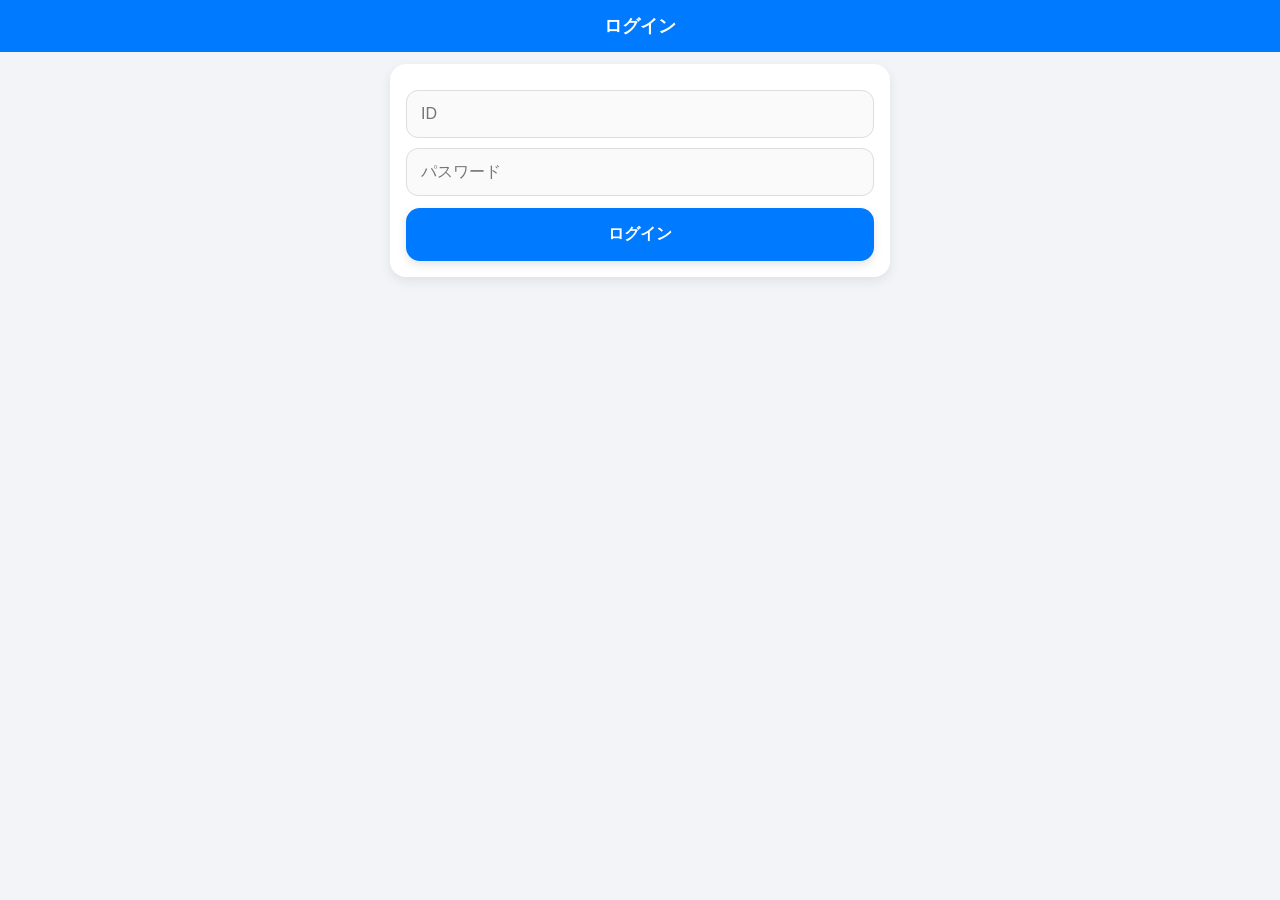
<file: index.html>
<!DOCTYPE html>
<html>
<head>
  <meta name="viewport" content="width=device-width, initial-scale=1">
  <link rel="manifest" href="manifest.json">
  <meta name="theme-color" content="#007bff">
  <link rel="apple-touch-icon" href="icon-192.png">
  <meta name="apple-mobile-web-app-capable" content="yes">
  <meta name="apple-mobile-web-app-status-bar-style" content="default">
  <meta name="apple-mobile-web-app-title" content="送迎管理">
  <title>ログイン</title>
  <link rel="stylesheet" href="style.css">
  <style>
    .header{ position:relative; z-index:1; }
    .card{ position:relative; z-index:2; }
    input{ position:relative; z-index:3; }
  </style>
</head>
<body>
  <div class="header">ログイン</div>

  <div class="card">
    <input id="id" placeholder="ID">
    <input id="pass" type="password" placeholder="パスワード">
    <button onclick="login()">ログイン</button>
  </div>

  <script src="login.js?v=20260403-1"></script>
</body>
</html>
</file>
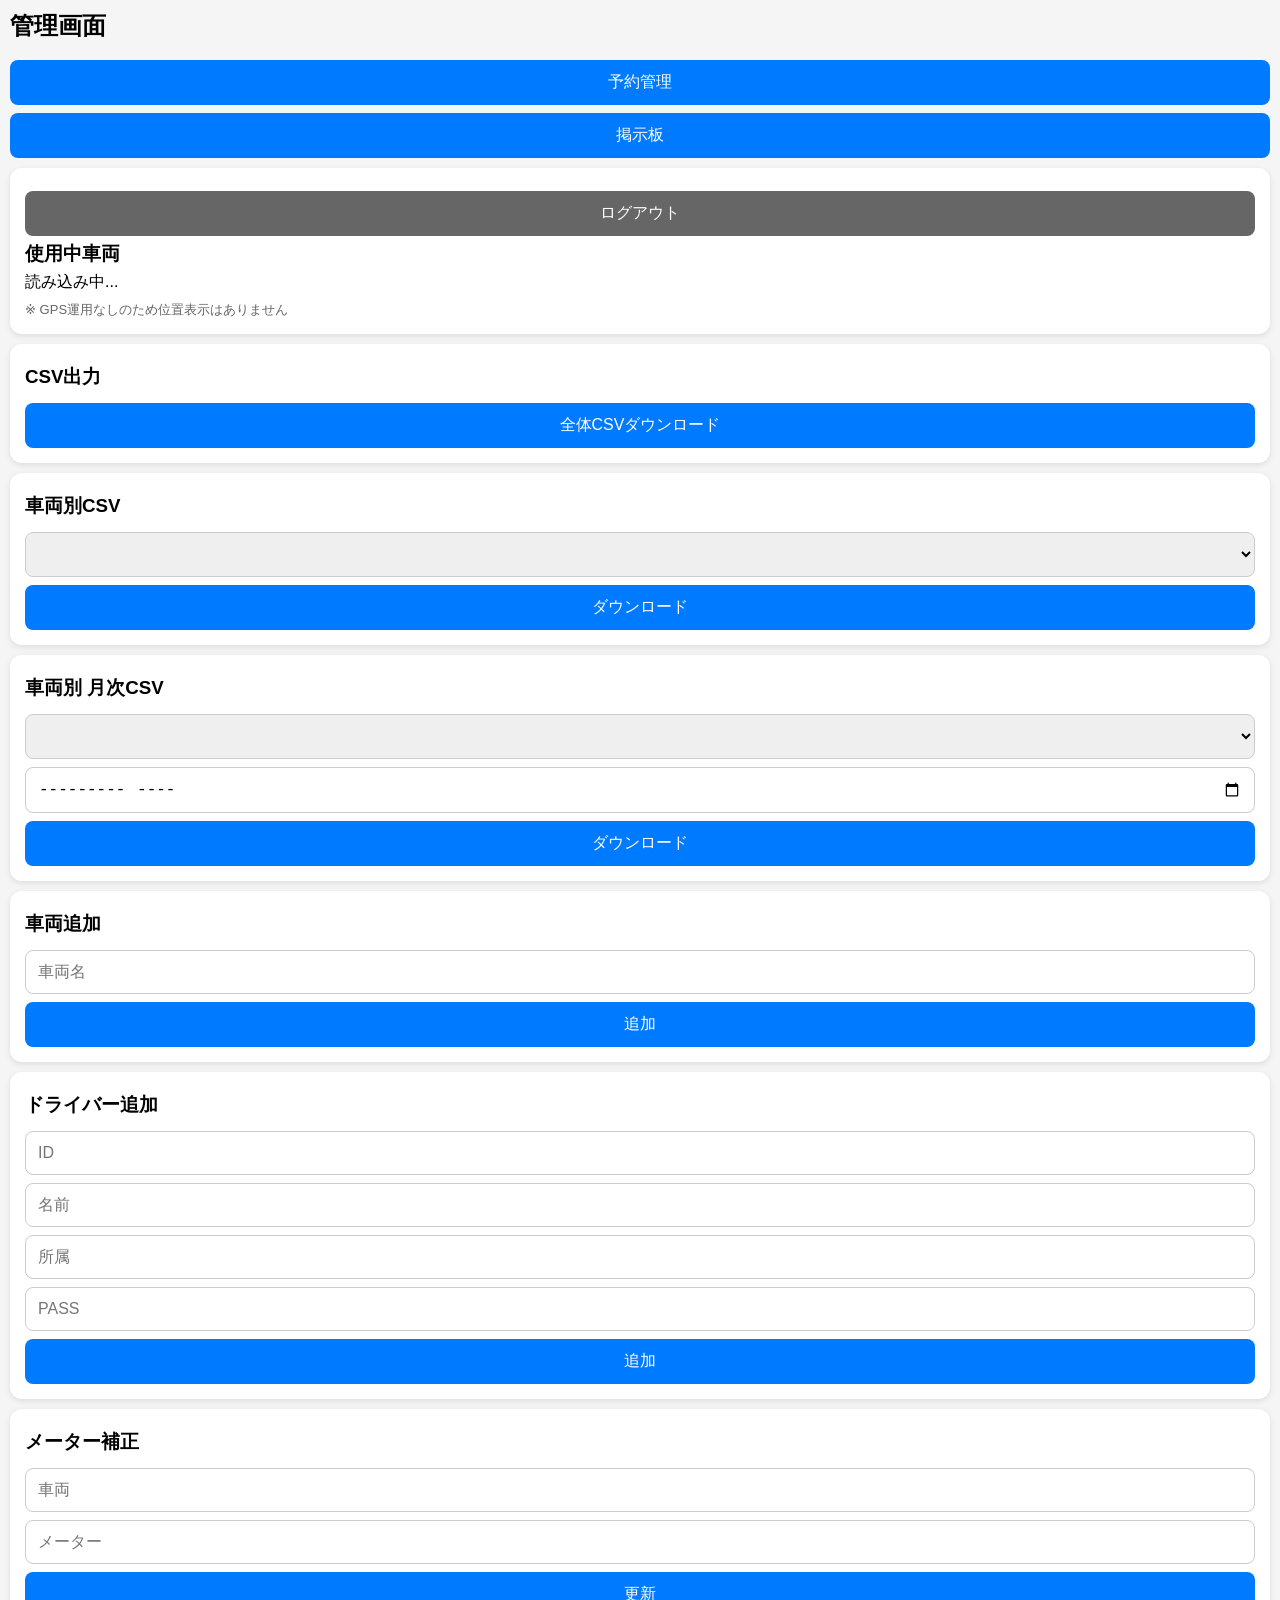
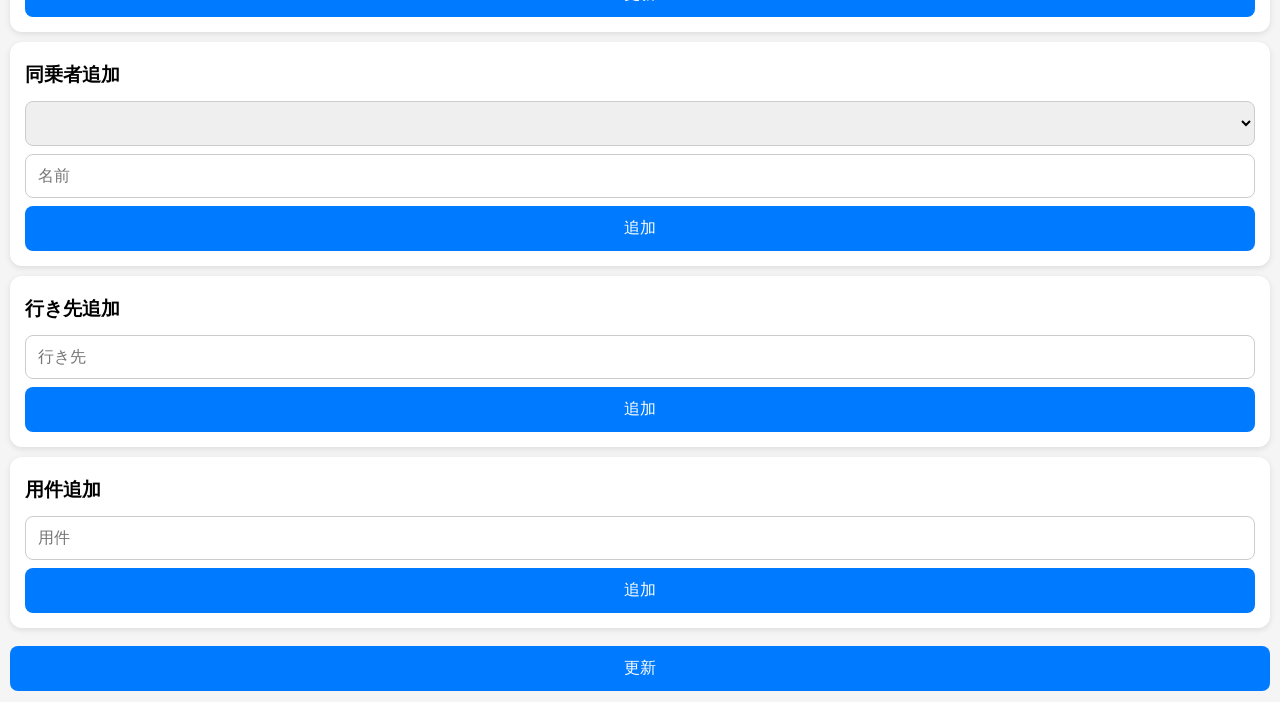
<file: admin.html>
<!DOCTYPE html>
<html>
<head>
  <meta name="viewport" content="width=device-width,initial-scale=1">
  <title>管理画面</title>
  <style>
    *{ box-sizing:border-box; }
    body{
      font-family:sans-serif;
      margin:0;
      padding:10px;
      background:#f5f5f5;
    }
    .card{
      background:#fff;
      padding:15px;
      margin:10px 0;
      border-radius:12px;
      box-shadow:0 2px 6px rgba(0,0,0,0.1);
    }
    h2{ margin:0 0 10px 0; }
    h3{ margin:5px 0; }
    input,select,button{
      width:100%;
      padding:12px;
      margin-top:8px;
      font-size:16px;
      border-radius:8px;
      border:1px solid #ccc;
    }
    button{
      background:#007bff;
      color:#fff;
      border:none;
    }
    .subtle{
      background:#666;
    }
    .note{
      margin-top:8px;
      font-size:13px;
      color:#666;
    }
  </style>
</head>
<body>
  <h2>管理画面</h2>

  <button onclick="location.href='reservation.html'">予約管理</button>
  <button onclick="location.href='board.html'">掲示板</button>

  <div class="card">
    <button class="subtle" onclick="logout()">ログアウト</button>
    <h3>使用中車両</h3>
    <div id="running">読み込み中...</div>
    <div class="note">※ GPS運用なしのため位置表示はありません</div>
  </div>

  <div class="card">
    <h3>CSV出力</h3>
    <button onclick="downloadCSV()">全体CSVダウンロード</button>
  </div>

  <div class="card">
    <h3>車両別CSV</h3>
    <select id="csvCar"></select>
    <button onclick="downloadCarCSV()">ダウンロード</button>
  </div>

  <div class="card">
    <h3>車両別 月次CSV</h3>
    <select id="csvCarMonth"></select>
    <input type="month" id="csvMonth">
    <button onclick="downloadCarMonthCSV()">ダウンロード</button>
  </div>

  <div class="card">
    <h3>車両追加</h3>
    <input id="newCar" placeholder="車両名">
    <button onclick="addCar()">追加</button>
  </div>

  <div class="card">
    <h3>ドライバー追加</h3>
    <input id="newId" placeholder="ID">
    <input id="newName" placeholder="名前">
    <input id="newDept" placeholder="所属">
    <input id="newPass" placeholder="PASS">
    <button onclick="addDriver()">追加</button>
  </div>

  <div class="card">
    <h3>メーター補正</h3>
    <input id="fixCar" placeholder="車両">
    <input id="fixMeter" placeholder="メーター">
    <button onclick="fixMeterAction()">更新</button>
  </div>

  <div class="card">
    <h3>同乗者追加</h3>
    <select id="pGroup"></select>
    <input id="pName" placeholder="名前">
    <button onclick="addPassenger()">追加</button>
  </div>

  <div class="card">
    <h3>行き先追加</h3>
    <input id="dName" placeholder="行き先">
    <button onclick="addDestination()">追加</button>
  </div>

  <div class="card">
    <h3>用件追加</h3>
    <input id="uName" placeholder="用件">
    <button onclick="addPurpose()">追加</button>
  </div>

  <button onclick="load(true)">更新</button>

  <script src="admin.js?v=20260403-1"></script>
</body>
</html>
</file>
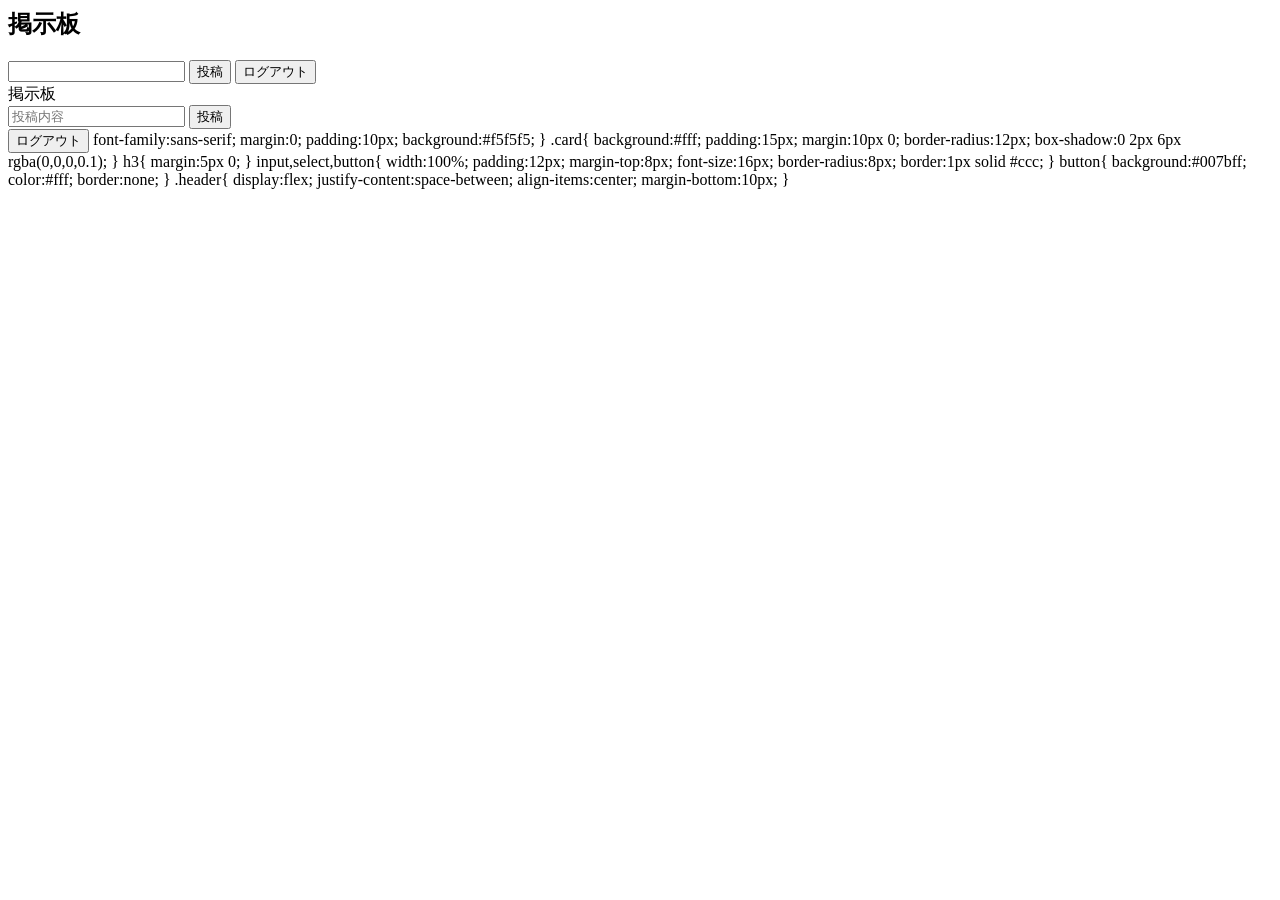
<file: board.html>
<h2>掲示板</h2>

<div id="list"></div>

<input id="msg">

<button onclick="post()">投稿</button>
<script src="board.js?v=20260323"></script>

<button onclick="logout()">ログアウト</button>
<style>
*{
box-sizing:border-box;
}

body{<!DOCTYPE html>
<html>
<head>
  <meta name="viewport" content="width=device-width,initial-scale=1">
  <title>掲示板</title>
  <style>
    *{ box-sizing:border-box; }
    body{
      font-family:sans-serif;
      margin:0;
      padding:10px;
      background:#f5f5f5;
    }
    .card{
      background:#fff;
      padding:15px;
      margin:10px 0;
      border-radius:12px;
      box-shadow:0 2px 6px rgba(0,0,0,0.1);
    }
    h3{ margin:5px 0; }
    input,select,button{
      width:100%;
      padding:12px;
      margin-top:8px;
      font-size:16px;
      border-radius:8px;
      border:1px solid #ccc;
    }
    button{
      background:#007bff;
      color:#fff;
      border:none;
    }
    .header{
      display:flex;
      justify-content:space-between;
      align-items:center;
      margin-bottom:10px;
      font-size:22px;
      font-weight:bold;
    }
  </style>
</head>
<body>
  <div class="header">掲示板</div>

  <div class="card">
    <div id="list"></div>
    <input id="msg" placeholder="投稿内容">
    <button onclick="postMessage()">投稿</button>
  </div>

  <button onclick="logout()">ログアウト</button>

  <script src="board.js?v=20260403-1"></script>
</body>
</html>
font-family:sans-serif;
margin:0;
padding:10px;
background:#f5f5f5;
}

.card{
background:#fff;
padding:15px;
margin:10px 0;
border-radius:12px;
box-shadow:0 2px 6px rgba(0,0,0,0.1);
}

h3{
margin:5px 0;
}

input,select,button{
width:100%;
padding:12px;
margin-top:8px;
font-size:16px;
border-radius:8px;
border:1px solid #ccc;
}

button{
background:#007bff;
color:#fff;
border:none;
}

.header{
display:flex;
justify-content:space-between;
align-items:center;
margin-bottom:10px;
}
</style>
</file>
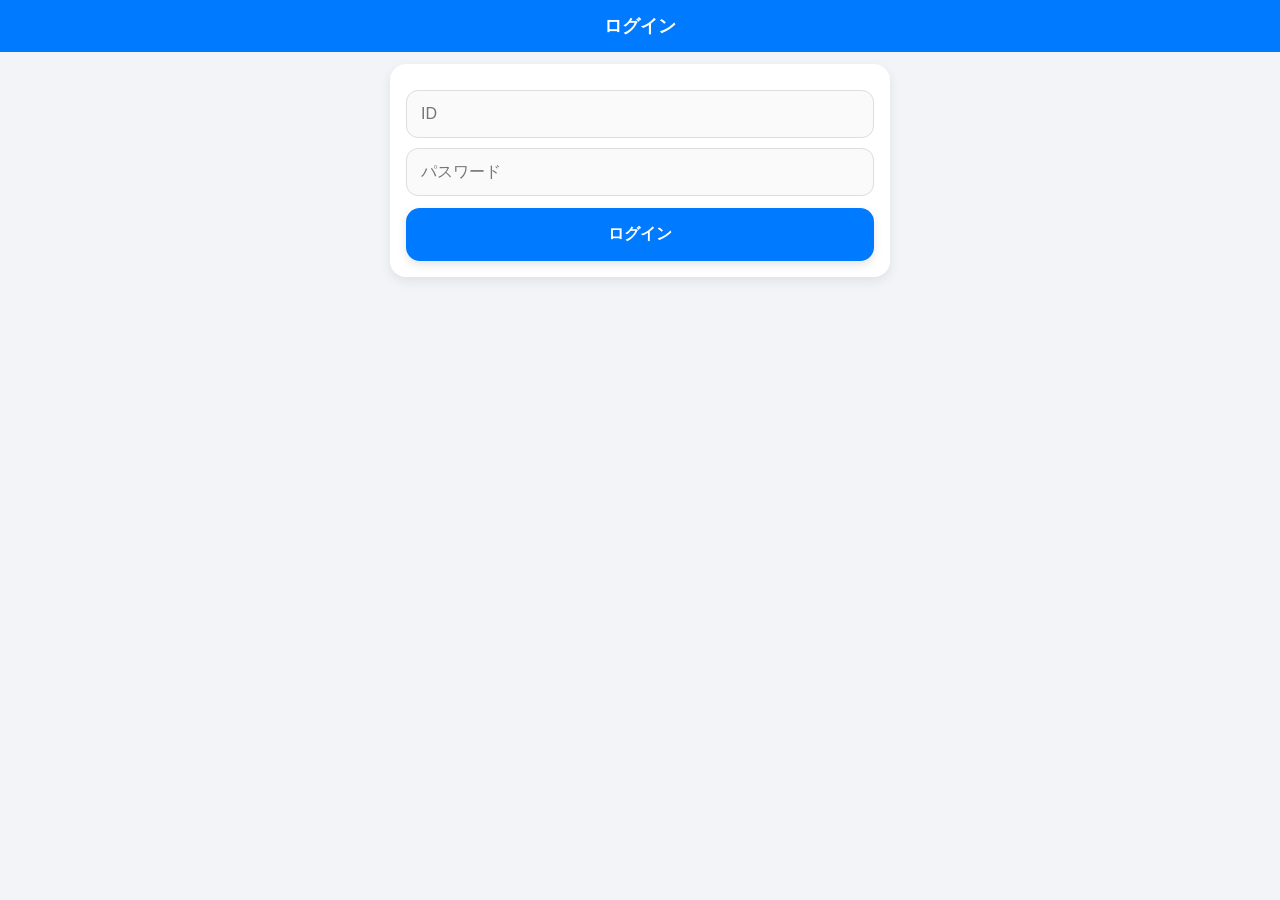
<file: driver_arrival.html>
<!DOCTYPE html>
<html>
<head>
  <meta name="viewport" content="width=device-width,initial-scale=1">
  <title>到着</title>
  <link rel="stylesheet" href="style.css">
  <style>
    .chips{
      display:flex;
      flex-wrap:wrap;
      gap:8px;
      margin-top:8px;
    }
    .chip{
      padding:10px 14px;
      background:#eee;
      border-radius:20px;
      font-size:14px;
      cursor:pointer;
      user-select:none;
    }
    .chip.active{
      background:#007bff;
      color:#fff;
    }
    .tab{
      display:inline-block;
      padding:8px 12px;
      margin-right:6px;
      margin-top:6px;
      background:#ddd;
      border-radius:10px;
      cursor:pointer;
      user-select:none;
    }
    .tab.active{
      background:#007bff;
      color:#fff;
    }
    .warn{
      margin-top:10px;
      padding:10px;
      border-radius:10px;
      background:#fff3cd;
      color:#856404;
      font-size:14px;
    }
    .info{
      margin-top:10px;
      padding:10px;
      border-radius:10px;
      background:#e8f4ff;
      color:#0b5cab;
      font-size:14px;
    }
    .bottom-space{
      height:90px;
    }
  </style>
</head>
<body>
  <div class="header">到着処理</div>

  <div class="card">
    <h3>運転者</h3>
    <select id="driverSelect"></select>

    <h3>同乗者</h3>
    <div id="groupTabs"></div>
    <div id="passengerList" class="chips"></div>
    <input id="passengerOther" placeholder="その他">

    <h3>行き先</h3>
    <div id="destList" class="chips"></div>
    <input id="destOther" placeholder="その他">

    <h3>用件</h3>
    <div id="purposeList" class="chips"></div>
    <input id="purposeOther" placeholder="その他">

    <h3>備考</h3>
    <input id="memo">

    <h3>開始メーター</h3>
    <input id="startMeterView" readonly>

    <h3>到着メーター</h3>
    <input id="endMeter" type="number" inputmode="decimal" placeholder="到着時のメーターを入力">

    <div id="meterWarn" class="warn" style="display:none;"></div>
    <div id="runInfo" class="info" style="display:none;"></div>
  </div>

  <div class="bottom-space"></div>

  <div class="fixed-btn">
    <button id="arrivalBtn" class="btn-danger">到着</button>
  </div>

  <script src="driver.js?v=20260407-prod-1"></script>
  <script>
    let selectedPassengers = new Set();
    let selectedDest = new Set();
    let selectedPurpose = new Set();
    let allPassengers = [];
    let arrivalSending = false;
    let arrivalDone = false;
    let currentRunData = null;

    window.addEventListener("load", async () => {
      const user = JSON.parse(localStorage.getItem("user"));
      if(!user){
        location.href = "index.html";
        return;
      }

      try{
        const [drivers, masters, currentRun] = await Promise.all([
          jsonp(GAS + "?type=drivers"),
          jsonp(GAS + "?type=masters"),
          fetchCurrentRun(user.name)
        ]);

        if(!currentRun || !currentRun.exists){
          alert("進行中の運行が見つかりません。");
          location.href = "driver_start.html";
          return;
        }

        currentRunData = currentRun;

        localStorage.setItem("lastCar", String(currentRun.car || ""));
        localStorage.setItem("startMeter", String(currentRun.startMeter || ""));

        initDriverSelect(drivers, user);
        initPassengerArea(masters);
        initDestinations(masters);
        initPurposes(masters);
        applyRunInfo(currentRun);

        document.getElementById("endMeter").addEventListener("input", updateMeterWarning);
        updateMeterWarning();

        const pending = localStorage.getItem("pendingArrival");
        if(pending){
          document.getElementById("arrivalBtn").textContent = "未送信あり";
        }

        document.getElementById("arrivalBtn").onclick = arrivalEx;
      }catch(e){
        console.error("arrival init error", e);
        alert("到着画面の初期化に失敗しました");
      }
    });

    async function fetchCurrentRun(driverName){
      return await jsonp(
        GAS + "?type=currentRun&driver=" + encodeURIComponent(String(driverName || "").trim())
      );
    }

    function initDriverSelect(drivers, user){
      const driverSelect = document.getElementById("driverSelect");
      driverSelect.innerHTML = "";

      (drivers || []).forEach(x => {
        const o = document.createElement("option");
        o.value = x.name;
        o.textContent = x.name;
        if(x.name === user.name) o.selected = true;
        driverSelect.appendChild(o);
      });
    }

    function initPassengerArea(masters){
      allPassengers = masters.passengers || [];

      const groups = [...new Set(allPassengers.map(x => x.group))];
      const groupTabs = document.getElementById("groupTabs");
      groupTabs.innerHTML = "";

      groups.forEach((g, i) => {
        const tab = document.createElement("span");
        tab.className = "tab";
        tab.textContent = g;

        tab.onclick = () => {
          document.querySelectorAll(".tab").forEach(t => t.classList.remove("active"));
          tab.classList.add("active");
          renderPassengers(g);
        };

        if(i === 0) tab.classList.add("active");
        groupTabs.appendChild(tab);
      });

      if(groups.length > 0){
        renderPassengers(groups[0]);
      }
    }

    function initDestinations(masters){
      const destList = document.getElementById("destList");
      destList.innerHTML = "";
      (masters.destinations || []).forEach(x => createChip(x, destList, selectedDest));
    }

    function initPurposes(masters){
      const purposeList = document.getElementById("purposeList");
      purposeList.innerHTML = "";
      (masters.purposes || []).forEach(x => createChip(x, purposeList, selectedPurpose));
    }

    function applyRunInfo(run){
      document.getElementById("startMeterView").value = String(run.startMeter || "");
      const runInfo = document.getElementById("runInfo");
      runInfo.style.display = "block";
      runInfo.textContent = "運行中車両：" + (run.car || "") + " / 出発時刻：" + (run.startTimeText || "");
    }

    function renderPassengers(group){
      const passengerList = document.getElementById("passengerList");
      passengerList.innerHTML = "";

      allPassengers
        .filter(x => x.group == group)
        .forEach(x => {
          createChip(x.name, passengerList, selectedPassengers);
        });
    }

    function createChip(text, container, setObj){
      const div = document.createElement("div");
      div.className = "chip";
      div.textContent = text;

      if(setObj.has(text)){
        div.classList.add("active");
      }

      div.onclick = () => {
        if(setObj.has(text)){
          setObj.delete(text);
          div.classList.remove("active");
        }else{
          setObj.add(text);
          div.classList.add("active");
        }
      };

      container.appendChild(div);
    }

    function updateMeterWarning(){
      const warn = document.getElementById("meterWarn");
      const startMeter = Number((currentRunData && currentRunData.startMeter) || localStorage.getItem("startMeter") || 0);
      const endMeter = Number(document.getElementById("endMeter").value || 0);

      if(!endMeter){
        warn.style.display = "none";
        warn.textContent = "";
        return;
      }

      if(endMeter < startMeter){
        warn.style.display = "block";
        warn.textContent = "到着メーターが開始メーターより小さいです。";
        return;
      }

      const diff = endMeter - startMeter;

      if(diff > 200){
        warn.style.display = "block";
        warn.textContent = "走行距離が大きいです。入力値をご確認ください。";
        return;
      }

      warn.style.display = "none";
      warn.textContent = "";
    }

    async function arrivalEx(){
      if(arrivalSending || arrivalDone) return;

      const btn = document.getElementById("arrivalBtn");
      const startMeter = Number((currentRunData && currentRunData.startMeter) || localStorage.getItem("startMeter") || 0);
      const car = String((currentRunData && currentRunData.car) || localStorage.getItem("lastCar") || "").trim();
      const endMeter = Number(document.getElementById("endMeter").value || 0);

      if(!car){
        alert("進行中の車両情報が取得できません。");
        return;
      }

      if(!endMeter){
        alert("到着メーターを入力してください");
        return;
      }

      if(endMeter < startMeter){
        alert("到着メーターが開始メーターより小さいです");
        return;
      }

      const diff = endMeter - startMeter;

      if(diff > 200){
        const ok = confirm("走行距離が大きすぎる可能性があります（" + diff + "km）。このまま登録しますか？");
        if(!ok) return;
      }else{
        const ok = confirm("走行距離：" + diff.toFixed(1) + "km\n\n登録しますか？");
        if(!ok) return;
      }

      arrivalSending = true;
      setBusyButton(btn, "送信中...");

      const reqId = "ARR_" + Date.now() + "_" + Math.random().toString(36).slice(2, 8);

      const passengers = [
        ...selectedPassengers,
        String(document.getElementById("passengerOther").value || "").trim()
      ].filter(Boolean).join(",");

      const dest = [
        ...selectedDest,
        String(document.getElementById("destOther").value || "").trim()
      ].filter(Boolean).join(",");

      const purpose = [
        ...selectedPurpose,
        String(document.getElementById("purposeOther").value || "").trim()
      ].filter(Boolean).join(",");

      const memo = String(document.getElementById("memo").value || "").trim();
      const driver = String(document.getElementById("driverSelect").value || "").trim();

      localStorage.setItem("pendingArrival", JSON.stringify({
        reqId,
        car,
        endMeter,
        driver,
        passengers,
        destinations: dest,
        purposes: purpose,
        memo
      }));

      const callbackName = "cb_arrival_" + reqId;

      const timeout = setTimeout(() => {
        try{ delete window[callbackName]; }catch(e){}
        arrivalSending = false;
        releaseBusyButton(btn, "再送信");
        alert("通信タイムアウト");
      }, 20000);

      window[callbackName] = function(res){
        clearTimeout(timeout);
        try{ delete window[callbackName]; }catch(e){}

        if(res && res.ok){
          arrivalDone = true;
          localStorage.removeItem("pendingArrival");
          localStorage.removeItem("lastCar");
          localStorage.removeItem("startMeter");
          alert("完了\n距離：" + (res.distance / 1000).toFixed(1) + "km");
          location.href = "driver_start.html";
          return;
        }

        arrivalSending = false;
        releaseBusyButton(btn, "再送信");
        alert("保存失敗\n" + (res && res.message ? res.message : "レスポンスなし"));
      };

      const script = document.createElement("script");
      script.src =
        GAS + "?type=arrivalEx" +
        "&reqId=" + encodeURIComponent(reqId) +
        "&car=" + encodeURIComponent(car) +
        "&endMeter=" + encodeURIComponent(endMeter) +
        "&driver=" + encodeURIComponent(driver) +
        "&passengers=" + encodeURIComponent(passengers) +
        "&destinations=" + encodeURIComponent(dest) +
        "&purposes=" + encodeURIComponent(purpose) +
        "&memo=" + encodeURIComponent(memo) +
        "&callback=" + encodeURIComponent(callbackName) +
        "&t=" + Date.now();

      script.onerror = function(){
        clearTimeout(timeout);
        try{ delete window[callbackName]; }catch(e){}
        arrivalSending = false;
        releaseBusyButton(btn, "再送信");
        alert("送信失敗");
      };

      document.body.appendChild(script);
    }
  </script>
</body>
</html>
</file>
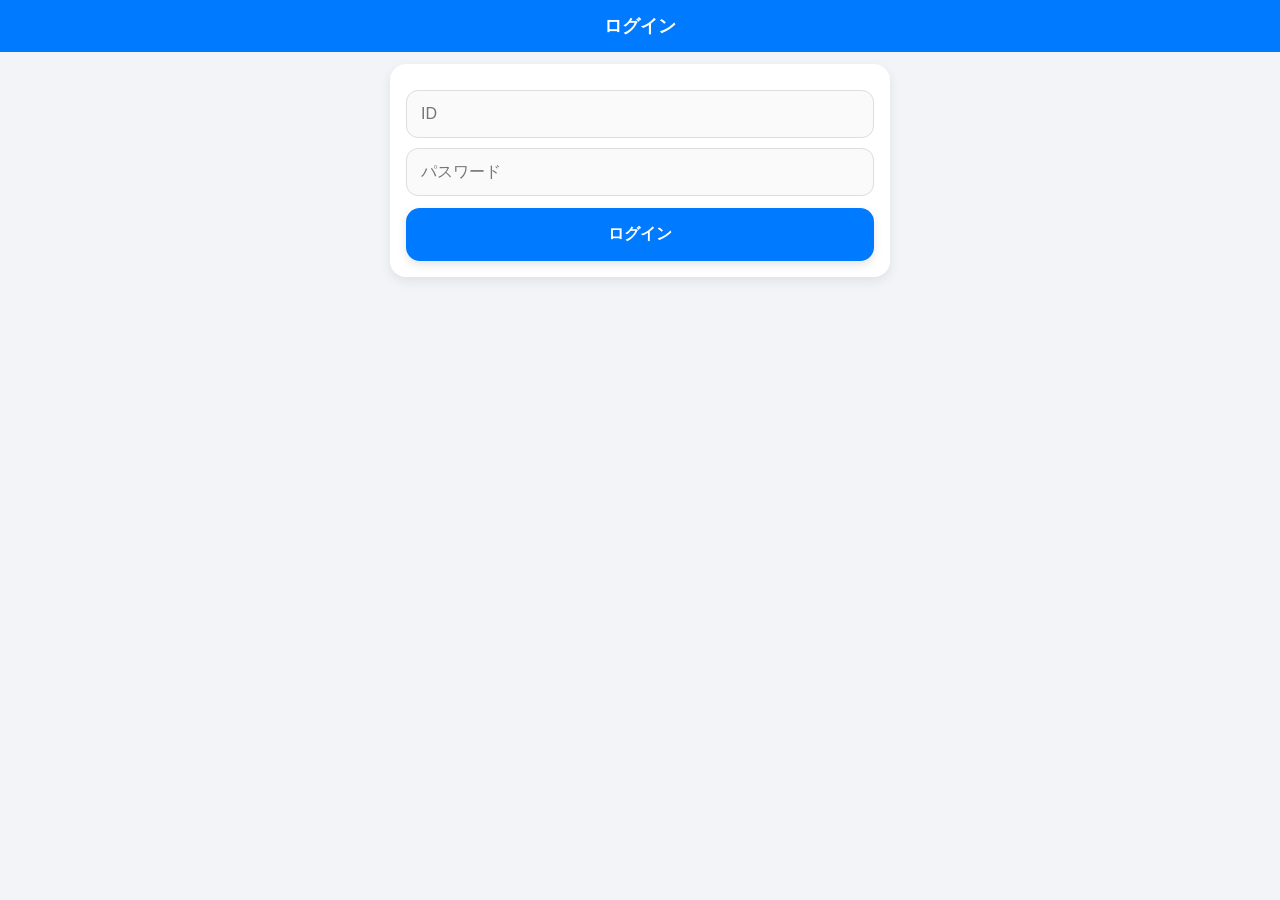
<file: driver_start.html>
<!DOCTYPE html>
<html>
<head>
  <meta name="viewport" content="width=device-width,initial-scale=1">
  <title>出発</title>
  <link rel="stylesheet" href="style.css">
</head>
<body>
  <div class="header">出発</div>

  <div class="card">
    <button onclick="logout()" style="background:#666;">ログアウト</button>
    <div class="status idle">待機中</div>

    <h3>運転者</h3>
    <select id="driverName"></select>

    <h3>車両</h3>
    <select id="car"></select>

    <h3>メーター</h3>
    <input id="meter" readonly>
  </div>

  <div class="fixed-btn">
    <button id="startBtn" onclick="start()" disabled>読込中...</button>
  </div>

  <script src="driver.js?v=20260407-prod-1"></script>
</body>
</html>
</file>
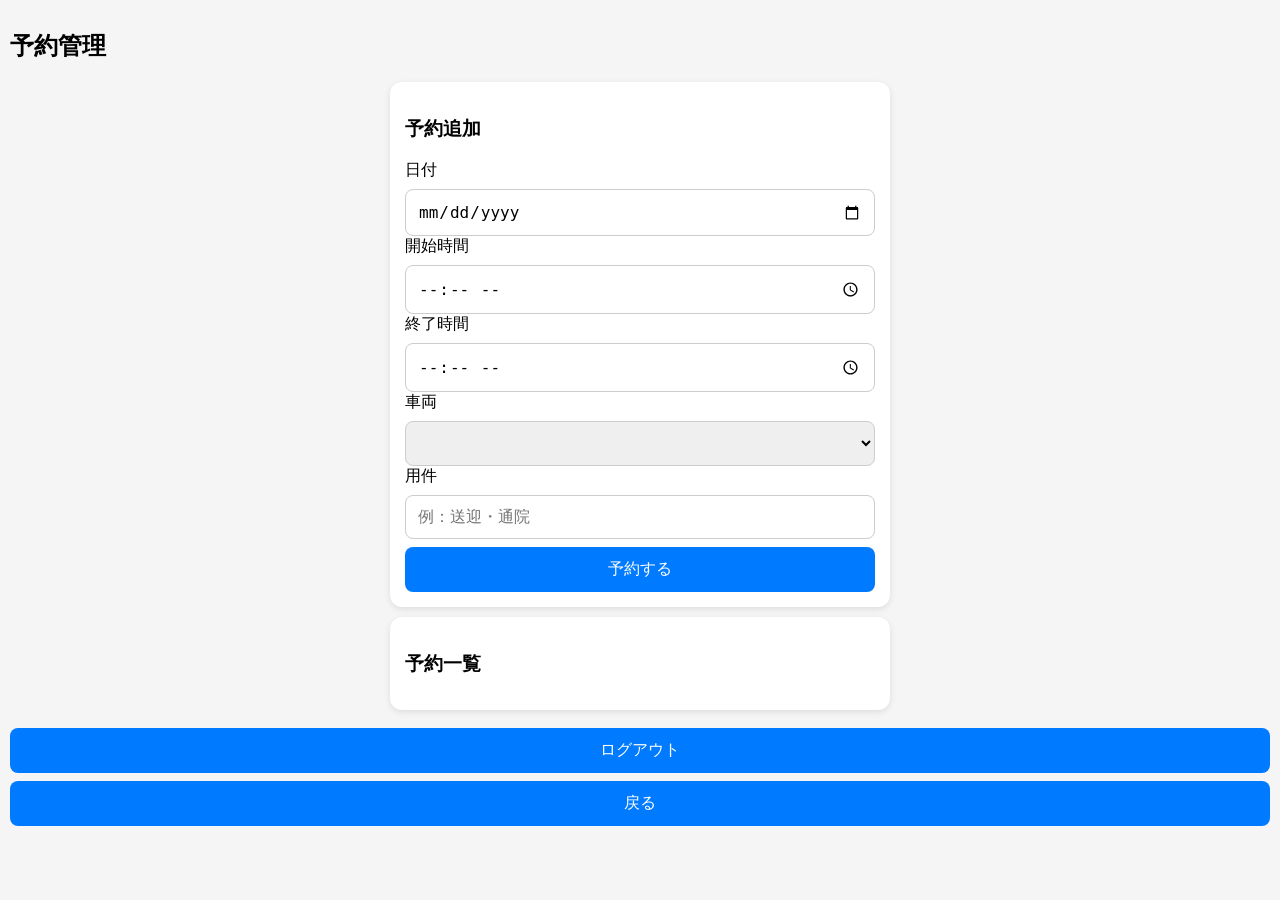
<file: reservation.html>
<!DOCTYPE html>
<html>
<head>
  <meta name="viewport" content="width=device-width,initial-scale=1">
  <title>予約</title>
  <style>
    *{ box-sizing:border-box; }
    body{
      font-family:sans-serif;
      margin:0;
      padding:10px;
      background:#f5f5f5;
      overflow-x:hidden;
    }
    .card{
      background:#fff;
      padding:15px;
      margin:10px auto;
      border-radius:12px;
      box-shadow:0 2px 6px rgba(0,0,0,0.1);
      max-width:500px;
    }
    input,select,button{
      width:100%;
      max-width:100%;
      padding:12px;
      margin-top:8px;
      font-size:16px;
      border-radius:8px;
      border:1px solid #ccc;
    }
    button{
      background:#007bff;
      color:#fff;
      border:none;
    }
  </style>
</head>
<body>
  <h2>予約管理</h2>

  <div class="card">
    <h3>予約追加</h3>
    <label>日付</label>
    <input id="date" type="date">

    <label>開始時間</label>
    <input id="start" type="time">

    <label>終了時間</label>
    <input id="end" type="time">

    <label>車両</label>
    <select id="car"></select>

    <label>用件</label>
    <input id="purpose" placeholder="例：送迎・通院">

    <button onclick="addReservation()">予約する</button>
  </div>

  <div class="card">
    <h3>予約一覧</h3>
    <div id="list"></div>
  </div>

  <button onclick="logout()">ログアウト</button>
  <script src="reservation.js?v=20260403-1"></script>
  <button onclick="location.href='driver_start.html'">戻る</button>
</body>
</html>
</file>
<file: style.css>
*{
  box-sizing:border-box;
  -webkit-tap-highlight-color:transparent;
}

body{
  font-family:-apple-system,BlinkMacSystemFont,"Segoe UI",Roboto,sans-serif;
  background:#f2f4f7;
  margin:0;
  padding:0;
  color:#333;
}

.header{
  position:sticky;
  top:0;
  background:#007bff;
  color:white;
  text-align:center;
  padding:14px;
  font-size:18px;
  font-weight:bold;
  z-index:10;
}

.card{
  background:white;
  margin:12px auto;
  padding:16px;
  border-radius:16px;
  box-shadow:0 4px 12px rgba(0,0,0,0.08);
  max-width:500px;
}

input,select{
  width:100%;
  padding:14px;
  margin-top:10px;
  font-size:16px;
  border-radius:12px;
  border:1px solid #ddd;
  background:#fafafa;
}

button{
  width:100%;
  padding:16px;
  font-size:16px;
  border-radius:14px;
  border:none;
  background:#007bff;
  color:white;
  font-weight:bold;
  margin-top:12px;
  box-shadow:0 4px 10px rgba(0,0,0,0.1);
  transition:transform 0.06s ease, opacity 0.12s ease, box-shadow 0.12s ease;
}

button:active{
  transform:scale(0.96);
}

button.busy{
  opacity:0.75;
  transform:scale(0.98);
  box-shadow:none;
}

button:disabled{
  opacity:0.7;
}

.fixed-btn{
  position:fixed;
  bottom:0;
  left:0;
  width:100%;
  padding:10px;
  background:#f2f4f7;
}

.fixed-btn button{
  margin:0;
  border-radius:14px;
}

.btn-danger{
  background:#ff3b30;
}

.status{
  padding:10px;
  border-radius:10px;
  font-size:14px;
  margin-bottom:10px;
}

.status.idle{
  background:#e5f3ff;
  color:#007bff;
}

.status.running{
  background:#e8fff1;
  color:#00a86b;
}

h2{
  text-align:center;
  margin:10px 0;
}
</file>
